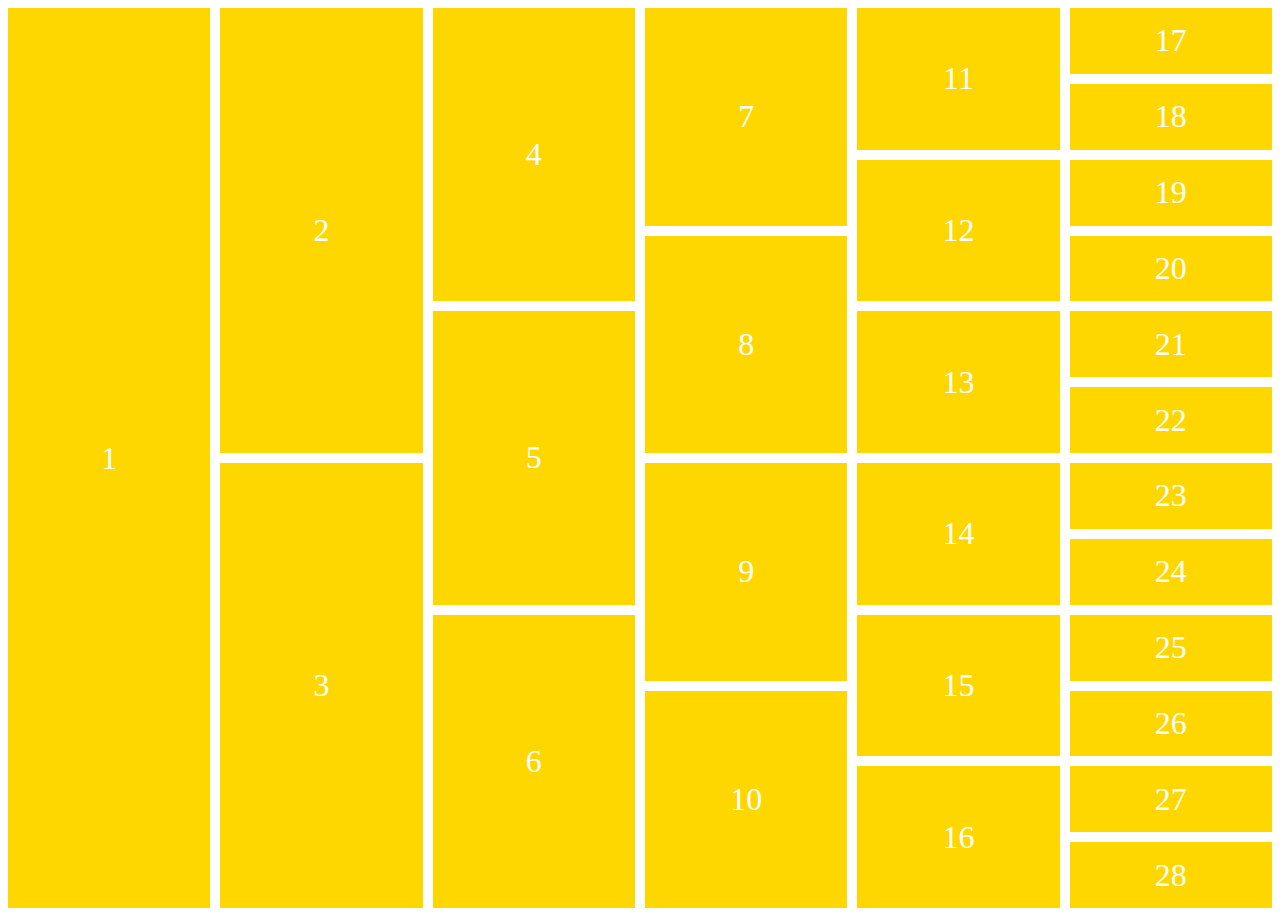
<file: grid.html>
<!DOCTYPE html>
<html lang="en">
    <head>
        <meta charset="UTF-8" />
        <meta name="viewport" content="width=device-width, initial-scale=1.0" />
        <title>Document</title>
        <link rel="stylesheet" href="./grid.css" />
    </head>
    <body>
        <div class="block">
            <div class="element element-1">1</div>
            <div class="element element-2">2</div>
            <div class="element element-3">3</div>
            <div class="element element-4">4</div>
            <div class="element element-5">5</div>
            <div class="element element-6">6</div>
            <div class="element element-7">7</div>
            <div class="element element-8">8</div>
            <div class="element element-9">9</div>
            <div class="element element-10">10</div>
            <div class="element element-11">11</div>
            <div class="element element-12">12</div>
            <div class="element element-13">13</div>
            <div class="element element-14">14</div>
            <div class="element element-15">15</div>
            <div class="element element-16">16</div>
            <div class="element">17</div>
            <div class="element">18</div>
            <div class="element">19</div>
            <div class="element">20</div>
            <div class="element">21</div>
            <div class="element">22</div>
            <div class="element">23</div>
            <div class="element">24</div>
            <div class="element">25</div>
            <div class="element">26</div>
            <div class="element">27</div>
            <div class="element">28</div>
        </div>
    </body>
</html>
</file>
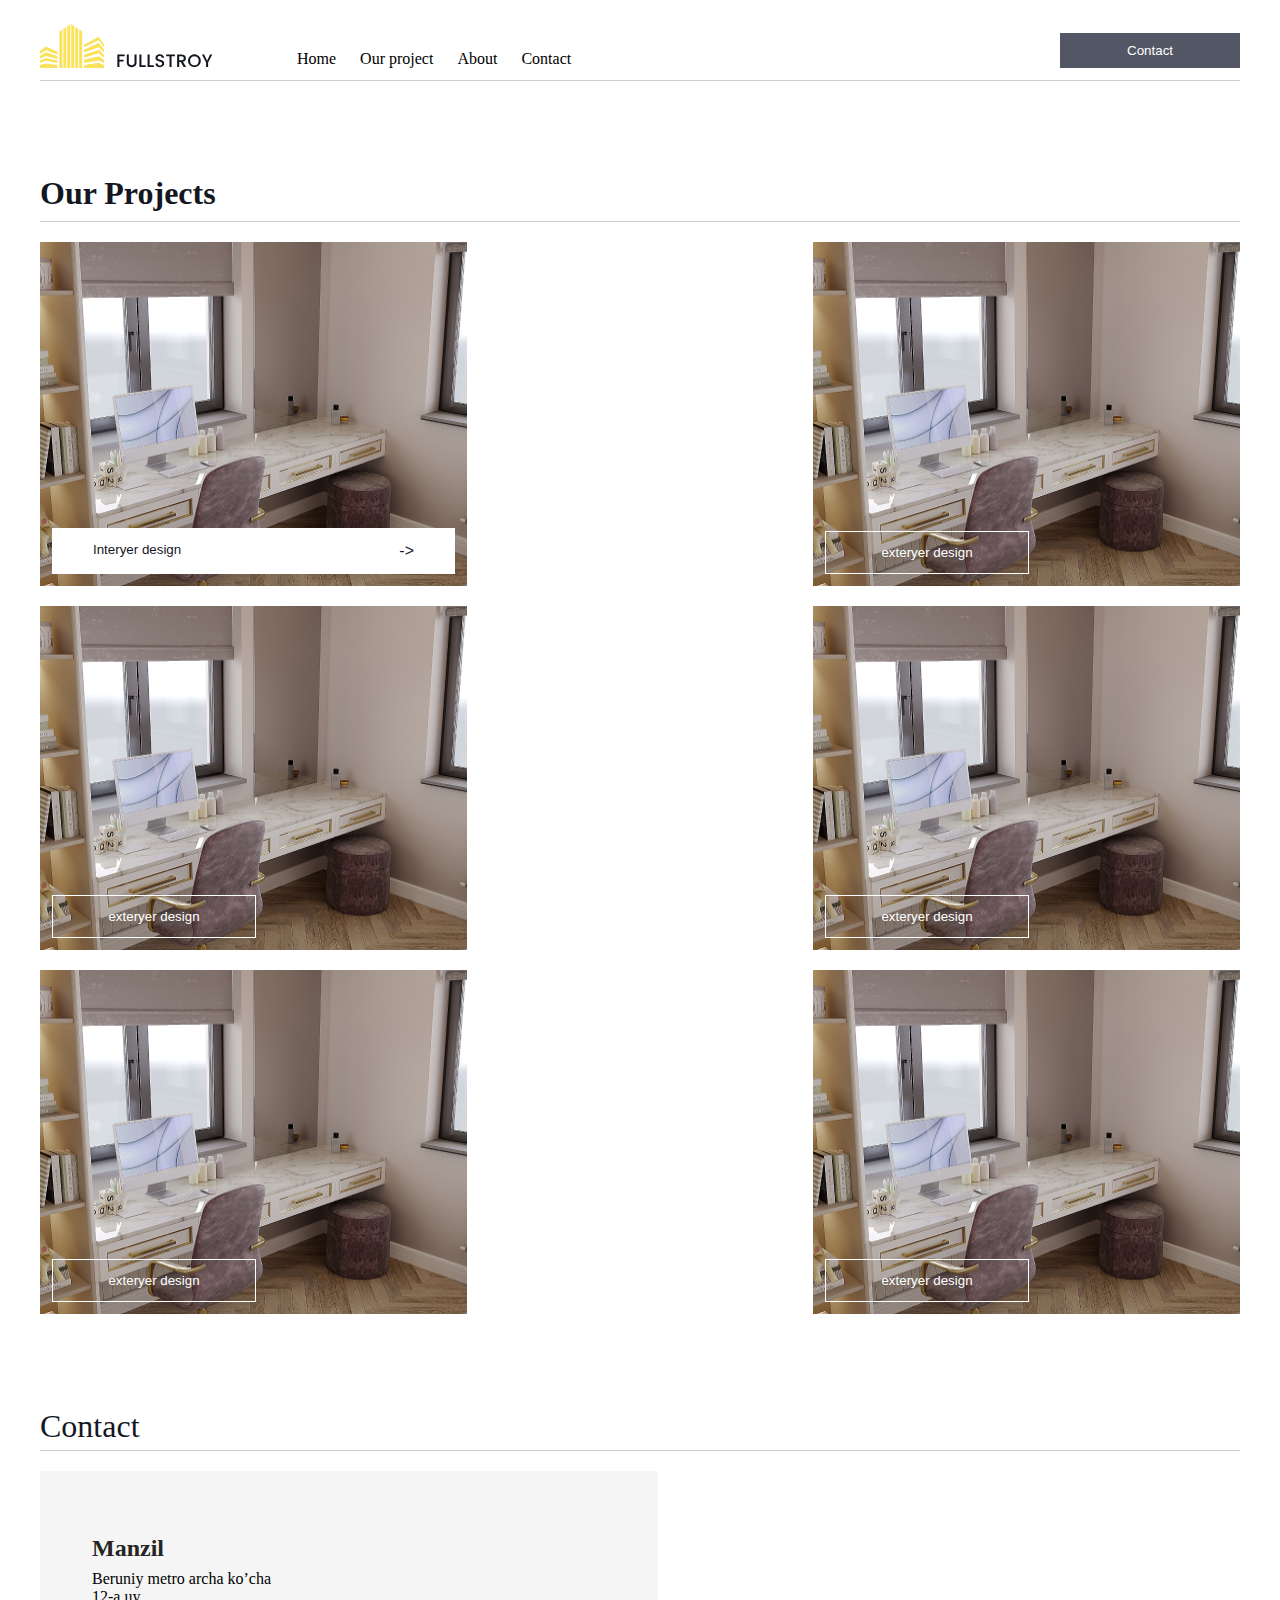
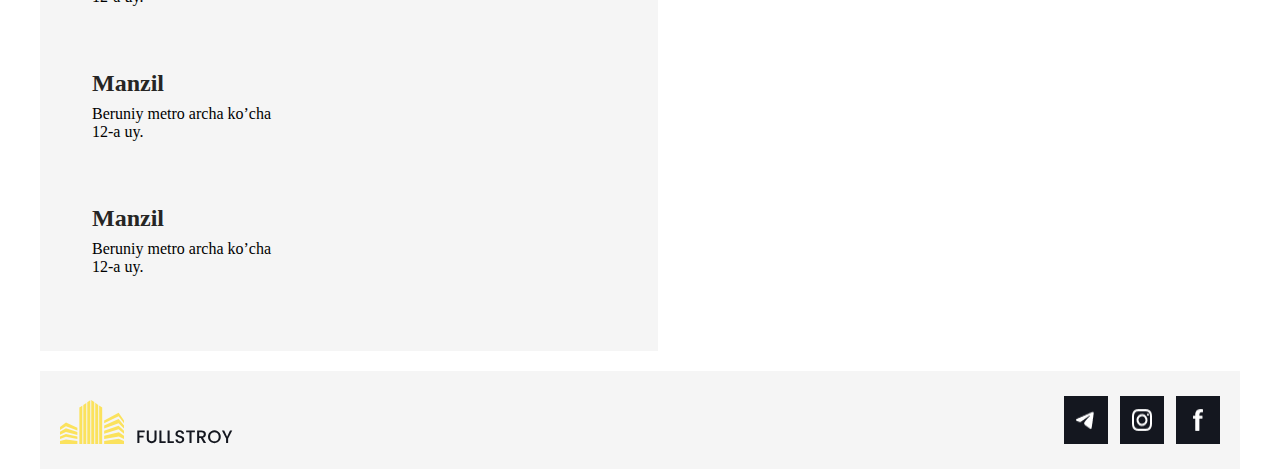
<file: online.html>
<!DOCTYPE html>
<html lang="en">
    <head>
        <meta charset="UTF-8" />
        <meta name="viewport" content="width=device-width, initial-scale=1.0" />
        <title>Document</title>
        <link rel="stylesheet" href="./css/online.min.css" />
    </head>
    <body>
        <div class="container">
            <!-- Block -->
            <header class="header">
                <!-- Element -->
                <div class="header__left">
                    <!-- Element -->
                    <img class="header__logo" src="./images/logo.svg" alt="logo" />

                    <ul class="header__list nav-list">
                        <li class="header__item nav-item">Home</li>
                        <li class="header__item nav-item">Our project</li>
                        <li class="header__item nav-item">About</li>
                        <li class="header__item nav-item">Contact</li>
                    </ul>
                </div>
                <div class="header__right">
                    <button class="header__btn btn">Contact</button>
                </div>

                <div class="toggle">
                    <span></span>
                    <span></span>
                </div>
            </header>

            <!-- block -->
            <!-- <section class="hero">
                <h1 class="hero__title">Orzularingiz biz bilan</h1>
                <img class="hero__image" src="./images/hero.png" alt="" />
            </section> -->

            <section class="projects">
                <h3 class="projects__title">Our Projects</h3>

                <div class="projects__cards">
                    <div class="project__card">
                        <img class="project__img" src="./images/project-card.png" alt="aslkdasljkd" />

                        <button class="btn project__btn project__btn--active">Interyer design</button>
                    </div>
                    <div class="project__card">
                        <img class="project__img" src="./images/project-card.png" alt="aslkdasljkd" />

                        <button class="btn project__btn">exteryer design</button>
                    </div>
                    <div class="project__card">
                        <img class="project__img" src="./images/project-card.png" alt="aslkdasljkd" />

                        <button class="btn project__btn">exteryer design</button>
                    </div>
                    <div class="project__card">
                        <img class="project__img" src="./images/project-card.png" alt="aslkdasljkd" />

                        <button class="btn project__btn">exteryer design</button>
                    </div>
                    <div class="project__card">
                        <img class="project__img" src="./images/project-card.png" alt="aslkdasljkd" />

                        <button class="btn project__btn">exteryer design</button>
                    </div>
                    <div class="project__card">
                        <img class="project__img" src="./images/project-card.png" alt="aslkdasljkd" />

                        <button class="btn project__btn">exteryer design</button>
                    </div>
                </div>
            </section>

            <section class="contact">
                <h3 class="contact-title">Contact</h3>
                <div class="contact-main">
                    <div class="contact-left">
                        <div class="contact-content">
                            <h4 class="contact-content-title">Manzil</h4>
                            <p class="contact-content-text">Beruniy metro archa ko’cha 12-a uy.</p>
                        </div>

                        <div class="contact-content">
                            <h4 class="contact-content-title">Manzil</h4>
                            <p class="contact-content-text">Beruniy metro archa ko’cha 12-a uy.</p>
                        </div>

                        <div class="contact-content">
                            <h4 class="contact-content-title">Manzil</h4>
                            <p class="contact-content-text">Beruniy metro archa ko’cha 12-a uy.</p>
                        </div>
                    </div>
                    <div class="contact-right">
                        <iframe src="https://www.google.com/maps/embed?pb=!1m18!1m12!1m3!1d11988.366614334664!2d69.22815304999999!3d41.3068697!2m3!1f0!2f0!3f0!3m2!1i1024!2i768!4f13.1!3m3!1m2!1s0x38ae8bc690cef29d%3A0xa0dd277a4dfa7c91!2sDono%20Academy!5e0!3m2!1suz!2s!4v1716822957010!5m2!1suz!2s" style="border: 0" allowfullscreen="" loading="lazy" referrerpolicy="no-referrer-when-downgrade"></iframe>
                    </div>
                </div>
            </section>

            <footer class="footer">
                <img class="footer-logo" src="./images/logo.svg" alt="log" />

                <ul class="footer-list">
                    <li class="footer-item"><img src="./images/telegram.png" alt="telegram" /></li>
                    <li class="footer-item"><img src="./images/instagram.png" alt="instagram" /></li>
                    <li class="footer-item"><img src="./images/facebook.png" alt="facebook" /></li>
                </ul>

                <div class="footer-text">FullStroy</div>
            </footer>
        </div>
    </body>
</html>
</file>
<file: grid.css>
.block {
    width: 100%;
    height: 100vh;
    gap: 10px;
    display: grid;
    grid-template-columns: repeat(6, 1fr);
    grid-template-rows: repeat(12, 1fr);
    grid-auto-flow: column;
}
.element {
    background-color: gold;
    color: #fff;
    display: flex;
    justify-content: center;

    align-items: center;
    font-size: 2rem;
}
.element-1 {
    grid-row: span 12;
}
.element-2 {
    grid-row: span 6;
}
.element-3 {
    grid-row: span 6;
}
.element-4 {
    grid-row: span 4;
}
.element-5 {
    grid-row: span 4;
}
.element-6 {
    grid-row: span 4;
}
.element-7 {
    grid-row: span 3;
}
.element-8 {
    grid-row: span 3;
}
.element-9 {
    grid-row: span 3;
}

.element-10 {
    grid-row: span 3;
}

.element-11,
.element-12,
.element-13,
.element-14,
.element-15,
.element-16 {
    grid-row: span 2;
}
</file>
<file: css/online.min.css>
*{box-sizing:border-box;margin:0;padding:0}ul{list-style:none}a{text-decoration:none}.container{max-width:1320px;margin:0 auto;width:100%}.toggle{display:none}.btn{padding:10px 67px;border:none;color:#fff;background-color:#535765;cursor:pointer;transition:all .2s linear}.btn:hover{background-color:red}.btn:active{background-color:rgba(83,87,101,.5647058824)}.header{margin-top:24px;padding-bottom:12px;display:flex;justify-content:space-between;align-items:end;border-bottom:1px solid #ccc}.header__left{display:flex;gap:84px;align-items:end}.header__list{display:flex;gap:24px}.contact{margin-top:96px}.contact-title{padding-bottom:8px;border-bottom:1px solid #ccc;margin-bottom:20px;font-weight:400;font-size:32px;line-height:32px;color:#14171f}.contact-main{display:flex;justify-content:space-between;gap:20px}.contact-left{display:flex;flex-direction:column;gap:64px;max-width:650px;width:100%;padding:64px 52px;background-color:#f5f5f5}.contact-content{width:187px}.contact-right{max-width:650px;width:100%}.contact-content-title{margin-bottom:8px;color:#262524;font-size:24px}.contact-right iframe{width:100%;height:476px}.projects{margin-top:96px}.projects__title{padding-bottom:12px;border-bottom:1px solid #ccc;color:#14171f;font-size:32px;line-height:32px;font-family:"Poiret One" serif}.projects__cards{margin-top:20px;display:flex;row-gap:20px;justify-content:space-between;flex-wrap:wrap}.project__card{position:relative}.project__img{width:100%;height:100%}.project__btn{position:absolute;left:12px;bottom:12px;padding:13px 40px;width:204px;background-color:rgba(0,0,0,0);border:1px solid #fff;transition:all .2s linear}.project__btn--active,.project__btn:hover{display:flex;justify-content:space-between;background-color:#fff;color:#14171f;width:calc(100% - 24px)}.project__btn--active::after{content:"->";font-size:1rem}.footer{margin-top:20px;background-color:#f5f5f5;padding:25px 20px;display:flex;justify-content:space-between;align-items:end}.footer-list{display:flex;gap:12px}.footer-item img{width:100%;height:100%}.footer-text{display:none}@media only screen and (max-width: 1300px){.container{padding:0 40px}}@media only screen and (max-width: 920px){.header__left{gap:44px}.header__list{gap:12px}.btn{padding:10px 27px}.contact-main{flex-direction:column}.contact-left,.contact-right{width:100%;max-width:none}.contact-left{flex-direction:row;padding-bottom:212px}}@media only screen and (max-width: 650px){.header__list{display:none}.header__btn{display:none}.toggle{display:flex;flex-direction:column;justify-content:center;align-items:center;gap:4px;width:40px;height:40px;background-color:#535765}.toggle span{display:block;width:20px;height:2px;background-color:#fff}.contact-left{flex-direction:column}.footer-logo{display:none}.footer-text{display:block}.footer{justify-content:center;flex-direction:column;align-items:center;gap:20px}}/*# sourceMappingURL=online.min.css.map */
</file>
